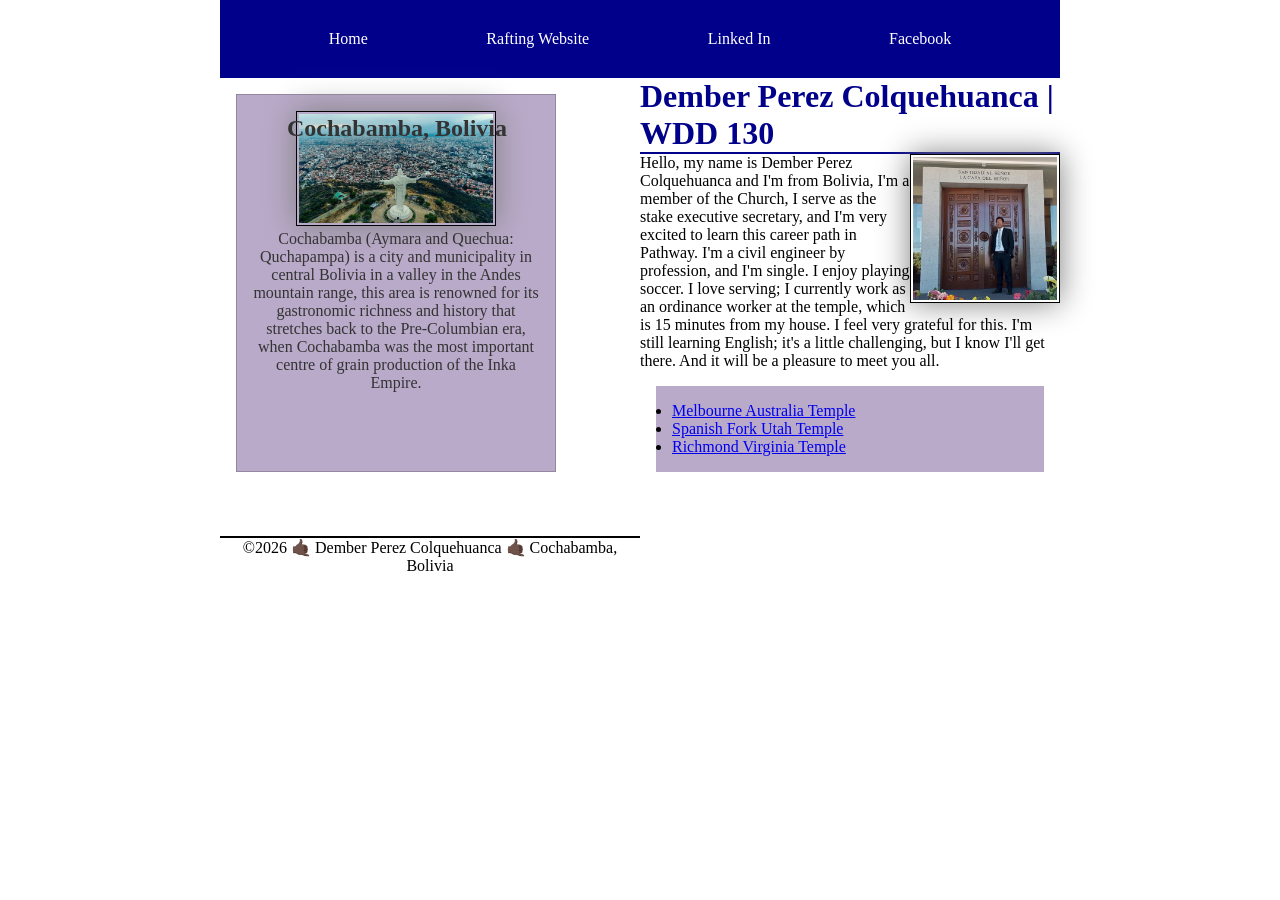
<file: index.html>
<!DOCTYPE html>
<html lang="en-US">

<head>
    <link rel="stylesheet" href="styles/styles.css">
    <meta charset="UTF-8">
    <meta name="viewport" content="width=device-width, initial-scale=1.0">
    <title>Dember Perez | WDD 130</title>
    <meta name="description"
      content="Dember Perez Colquehuanca's home page for the WDD 130 course at BYU-Idaho, where I present my personal profile and web projects">
    <meta name="author" content="Dember Perez Colquehuanca">
    <link rel="stylesheet" href="styles/styles.css">
</head>


<body>
    <header>
        <nav>
            <a href="#">Home</a>
            <a href="wwr/">Rafting Website</a>
            <a href="https://linkedin.com/in/demberperez" target="_blank">Linked
                In</a>
            <a href="https://facebook.com" target="_blank">Facebook</a>
        </nav>
    </header>
    <div class="grid">
        <main>
            <h1>Dember Perez Colquehuanca | WDD 130</h1>
            <img src="images/profile.jpg" alt="Dember in the Temple" width="200">
            <p>Hello, my name is Dember Perez Colquehuanca and I'm from Bolivia, I'm a member of the
                Church, I serve as the stake executive secretary, and I'm very
                excited to learn this career path in Pathway.
                I'm a civil engineer by profession, and I'm single. I enjoy playing soccer. I love
                serving; I
                currently work as an ordinance worker at the temple, which is 15 minutes from my
                house.
                I feel very
                grateful for this.
                I'm still learning English; it's a little challenging, but I know I'll get there.
                And it will be a pleasure to meet you all.</p>
            <ul class="box">
                <li><a href="https://www.churchofjesuschrist.org/temples/details/melbourne-australia-temple?lang=spa"
                      target="_blank">Melbourne Australia Temple</a></li>
                <li><a href="https://www.churchofjesuschrist.org/temples/details/spanish-fork-utah-temple?lang=eng"
                      target="_blank">Spanish Fork Utah Temple</a></li>
                <li><a href="https://www.churchofjesuschrist.org/temples/details/richmond-virginia-temple?lang=eng"
                      target="_blank">Richmond Virginia Temple</a></li>
            </ul>
        </main>
        <aside class="box">
            <h2>Cochabamba, Bolivia</h2>
            <img src=" images/cochabamba.jpg" alt="Cochabamba Landscape">
            <p>Cochabamba (Aymara and Quechua: Quchapampa) is a city and municipality in
                central
                Bolivia
                in a
                valley in the Andes mountain range, this area is renowned for its
                gastronomic
                richness
                and history
                that stretches back to the Pre-Columbian era, when Cochabamba was the most
                important
                centre of grain
                production of the Inka Empire.</p>
        </aside>
        <footer>
            <p>©2026 🤙🏿 Dember Perez Colquehuanca 🤙🏿 Cochabamba, Bolivia</p>
        </footer>

</body>

</html>
</file>
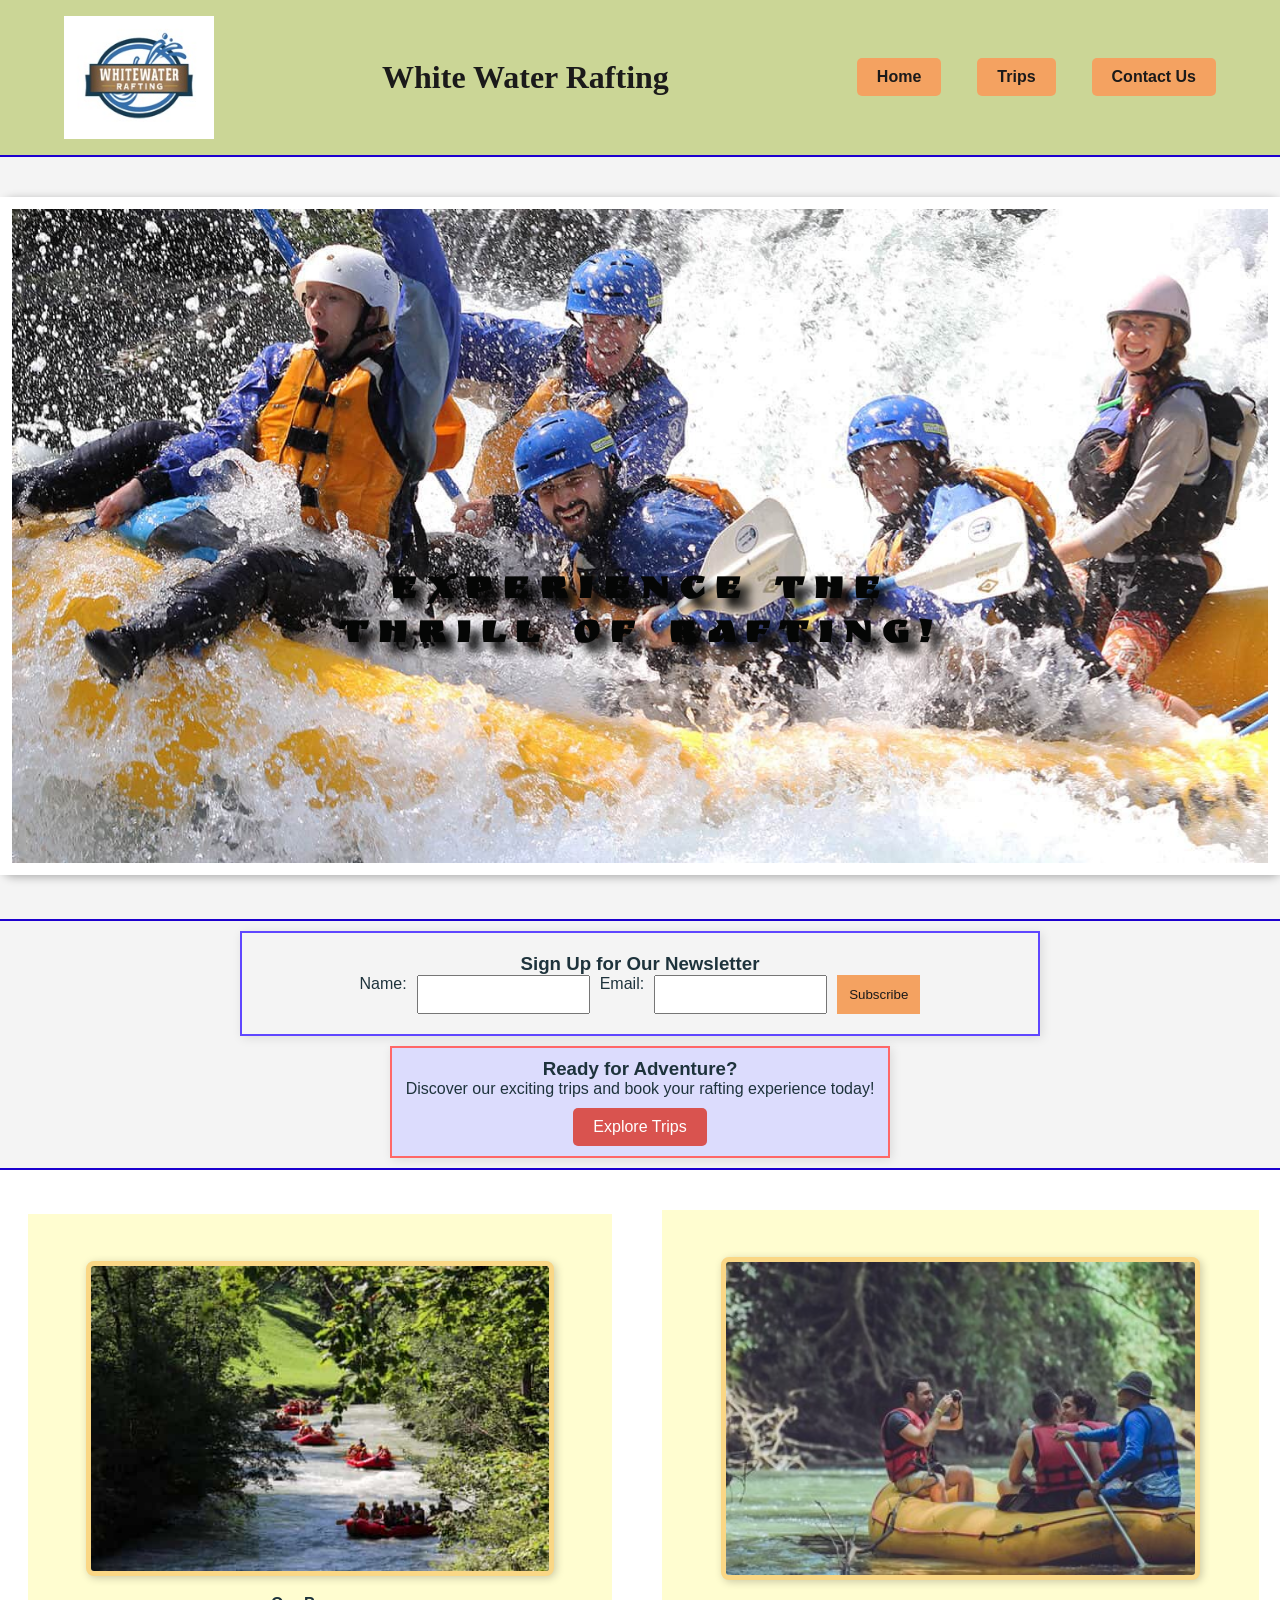
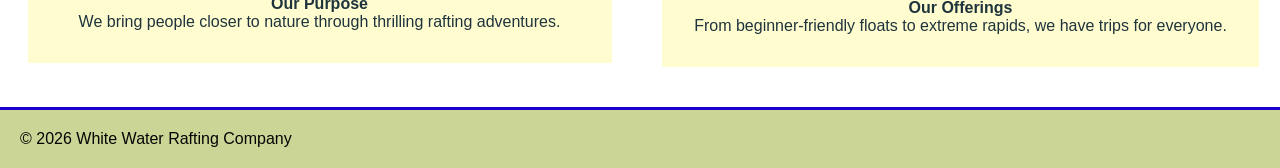
<file: wwr/index.html>
<!DOCTYPE html>
<html lang="en">

<head>
    <meta charset="UTF-8">
    <meta name="description"
      content="White Water Rafting adventures, trips, and experiences for thrill seekers and nature lovers.">
    <meta name="viewport" content="width=device-width, initial-scale=1.0">
    <title>White Water Rafting - Home</title>
    <link rel="stylesheet" href="styles/rafting.css">
</head>

<body>
    <header>
        <img src="images/z-wwr-blue.jpg" alt="Logo company" width="150">
        <h1>White Water Rafting</h1>
        <nav>
            <ul>
                <li><a href="index.html">Home</a></li>
                <li><a href="trips.html">Trips</a></li>
                <li><a href="contact.html">Contact Us</a></li>
            </ul>
        </nav>
    </header>

    <!-- Hero Section -->
    <section class="hero">
        <img src="images/mainrafting.jpg" alt="Rafting adventure" class="hero-image">
        <h2 class="hero-text">Experience the Thrill of Rafting!</h2>
    </section>

    <!-- Newsletter Signup -->
    <section class="newsletter">
        <h3>Sign Up for Our Newsletter</h3>
        <form>
            <label for="name">Name:</label>
            <input type="text" id="name" name="name" required>
            <label for="email">Email:</label>
            <input type="email" id="email" name="email" required>
            <button type="submit">Subscribe</button>
        </form>
    </section>

    <!-- Call to Action -->
    <section class="cta">
        <h3>Ready for Adventure?</h3>
        <p>Discover our exciting trips and book your rafting experience today!</p>
        <a href="trips.html" class="cta-button">Explore Trips</a>
    </section>

    <!-- Grid Layout -->
    <section class="grid-layout">
        <div class="grid-item">
            <img src="images/rafting1.jpg" alt="Rafting group">
            <h4>Our Purpose</h4>
            <p>We bring people closer to nature through thrilling rafting adventures.</p>
        </div>
        <div class="grid-item">
            <img src="images/rafting2.jpg" alt="Rafting river">
            <h4>Our Offerings</h4>
            <p>From beginner-friendly floats to extreme rapids, we have trips for everyone.</p>
        </div>
    </section>

    <footer>
        <p>&copy; 2026 White Water Rafting Company</p>
    </footer>
</body>

</html>
</file>
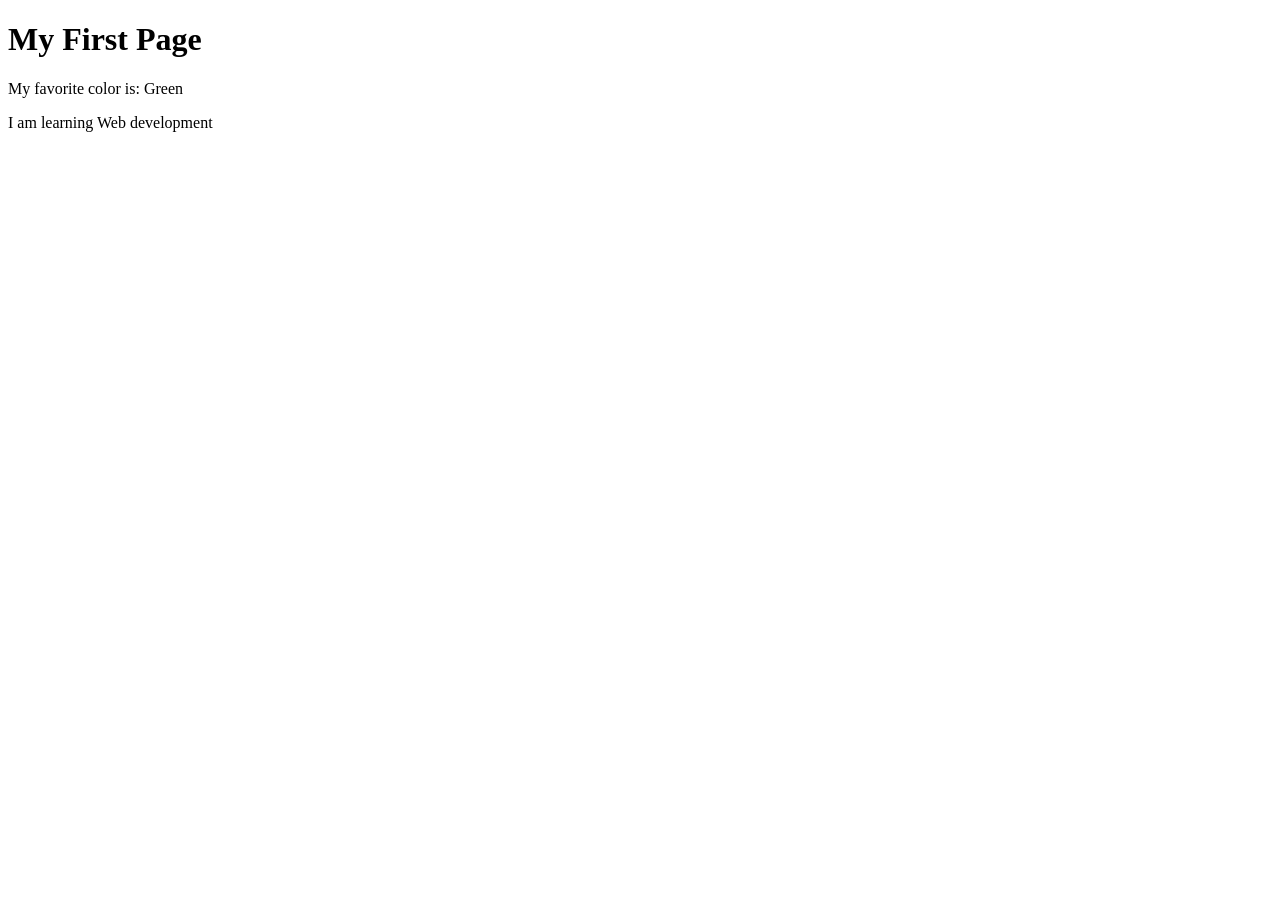
<file: week01/first-page.html>
<!DOCTYPE html>
<html lang="en">

<head>
    <meta charset="UTF-8">
    <meta name="viewport" content="width=device-width, initial-scale=1.0">
    <title>My First Page</title>
</head>

<body>
    <h1>My First Page</h1>
    <p>My favorite color is: Green </p>
    <p>I am learning Web development </p>
</body>

</html>
</file>
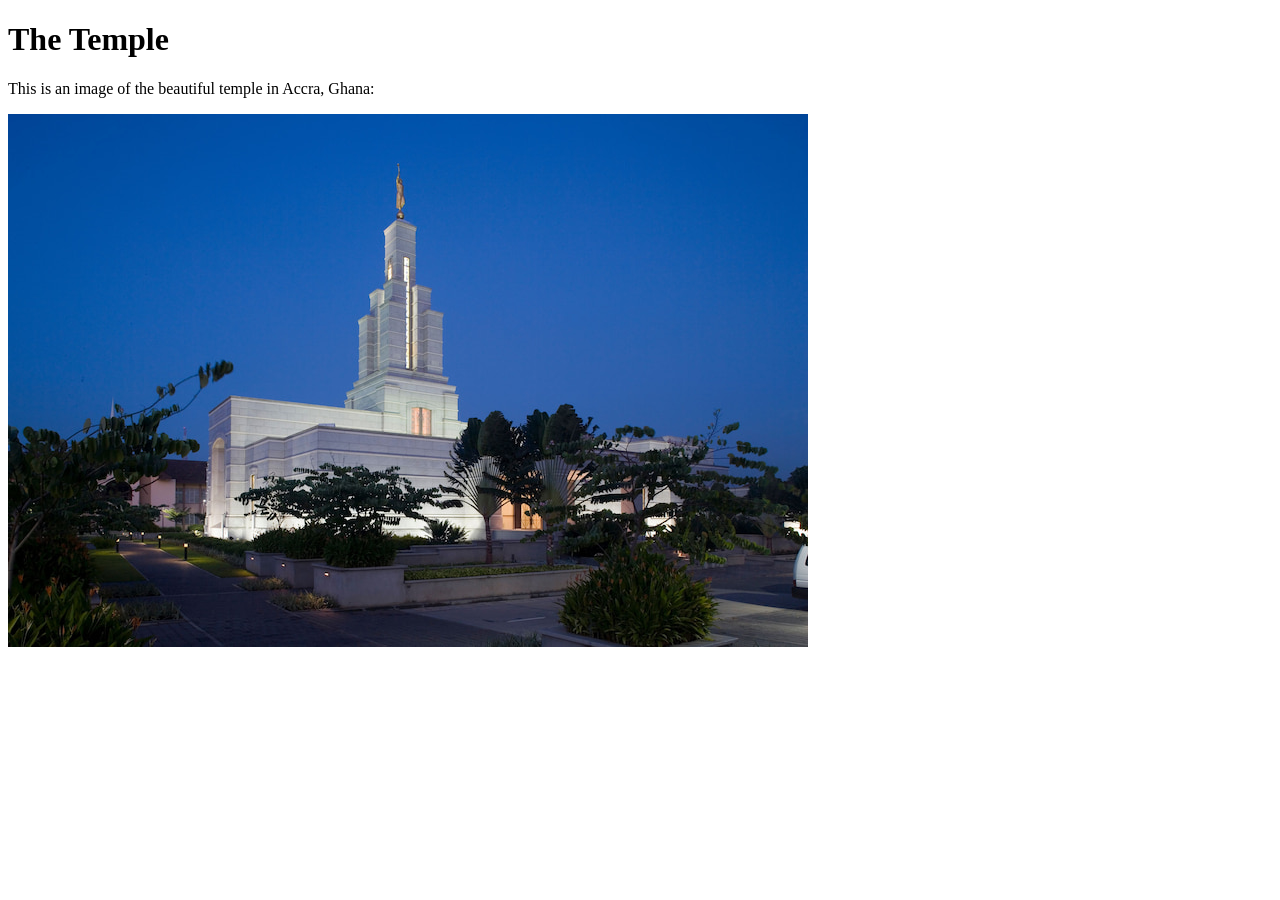
<file: week01/images-solution.html>
<!DOCTYPE html>
<html lang="en">
<head>
    <meta charset="UTF-8">
    <meta name="viewport" content="width=device-width, initial-scale=1.0">
    <title>Temple Image</title>
</head>
<body>
    <h1>The Temple</h1>
    <p>This is an image of the beautiful temple in Accra, Ghana:</p>
    <img src="images/temple-small.jpg" alt="The Accra Ghana Temple">
    
</body>
</html>
</file>
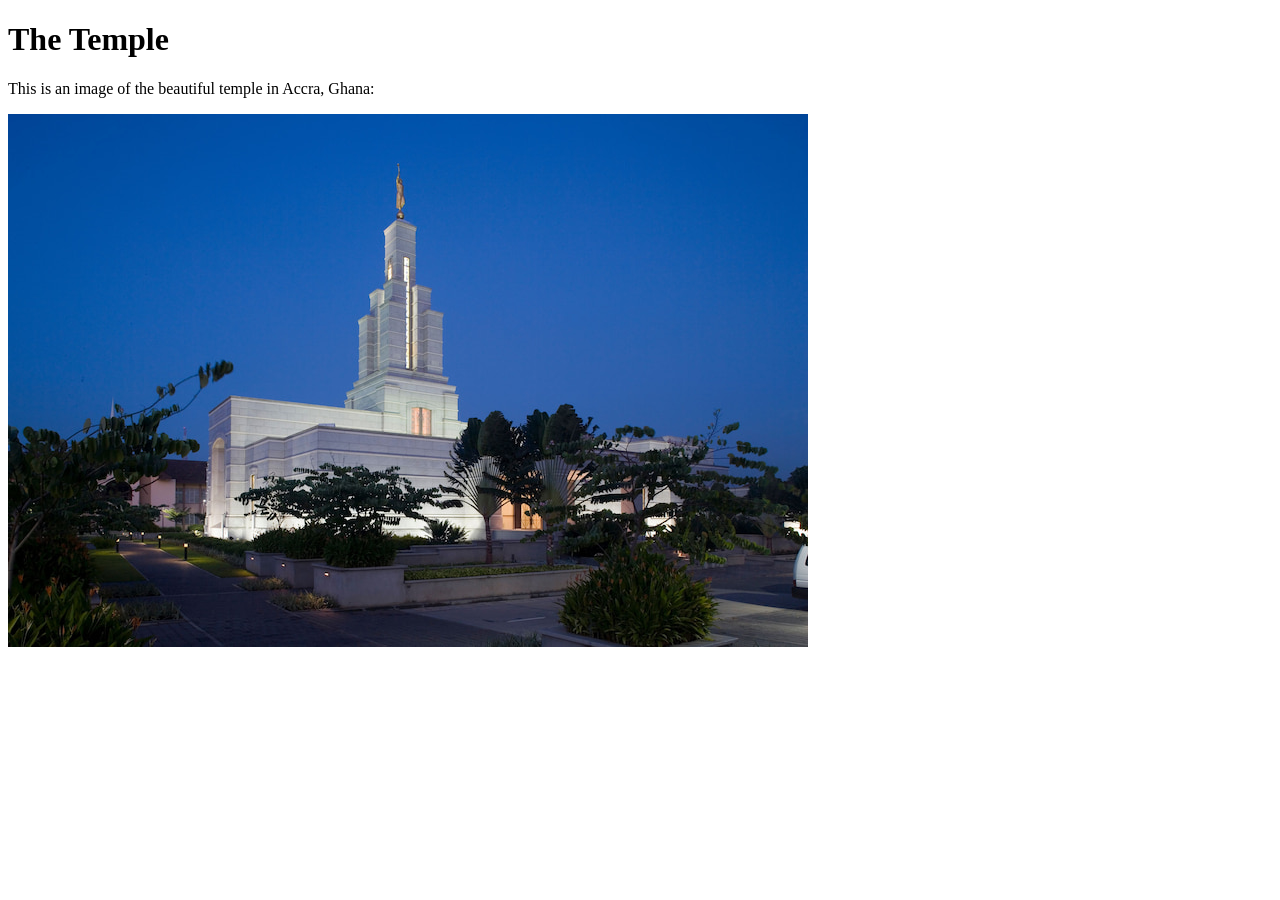
<file: week01/images.html>
<!DOCTYPE html>
<html lang="en">

<head>
    <meta charset="UTF-8">
    <meta name="viewport" content="width=device-width, initial-scale=1.0">
    <title>Temple Image</title>
</head>

<body>
    <h1>The Temple</h1>
    <p>This is an image of the beautiful temple in Accra, Ghana:</p>
    <img src="images/temple-small.jpg" alt="The Accra Ghana Temple">

</body>

</html>
</file>
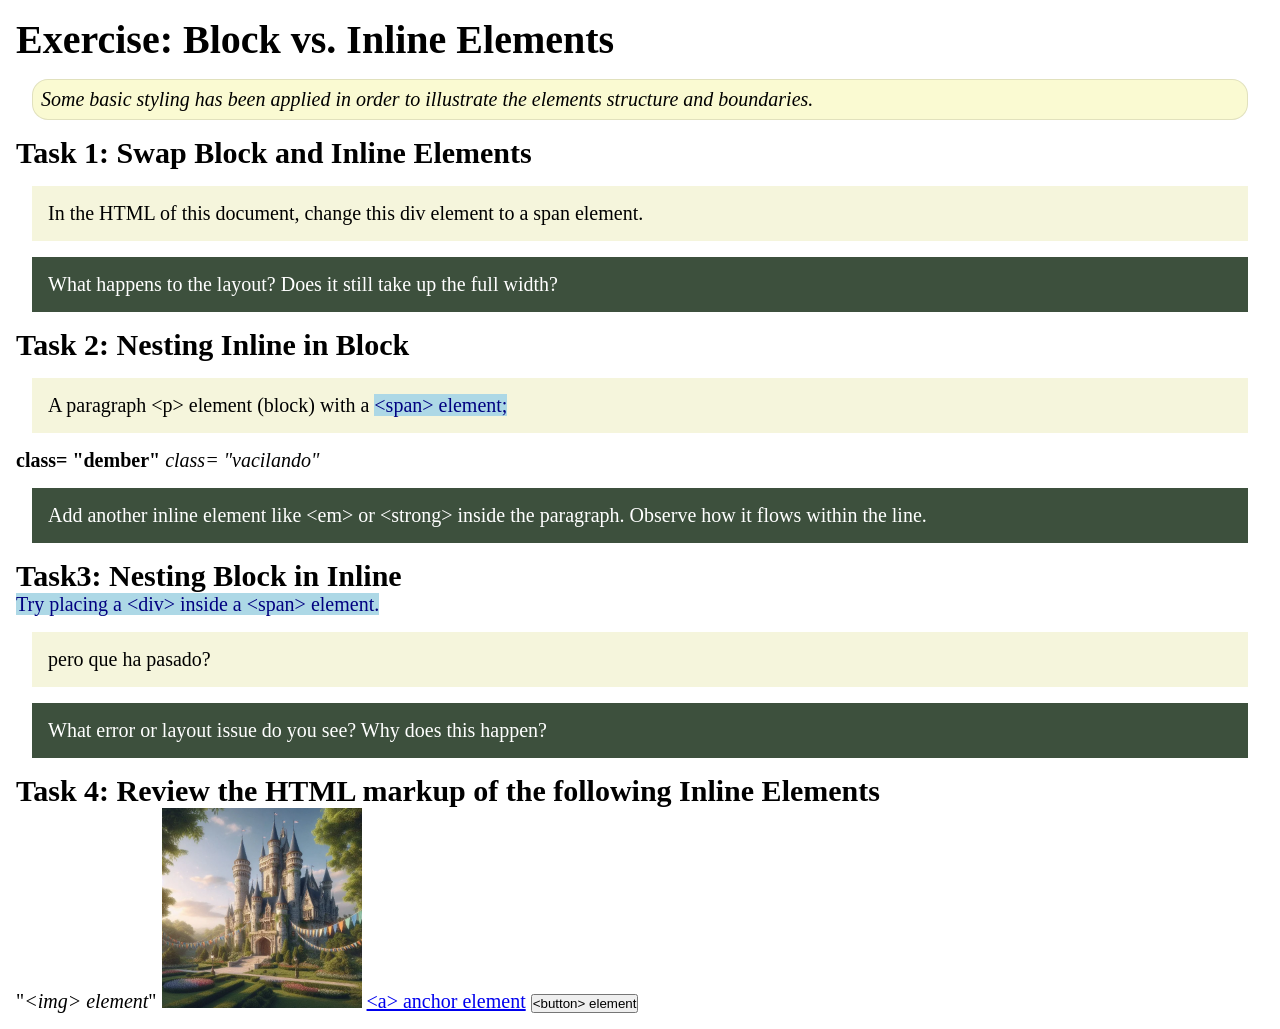
<file: week02/block-vs-inline.html>
<!DOCTYPE html>
<html lang="en">

<head>
    <meta charset="UTF-8">
    <meta name="viewport" content="width=device-width, initial-scale=1.0">
    <title>Exercise: Block vs. Inline Elements</title>
    <link rel="stylesheet" href="styles/block-vs-inline.css">
</head>

<body>
    <main>
        <h1>Exercise: Block vs. Inline Elements</h1>
        <p class="note">Some basic styling has been applied in order to illustrate the elements
            structure and
            boundaries.</p>

        <h2>Task 1: Swap Block and Inline Elements</h2>
        <div>In the HTML of this document, change this div element to a span element.</div>

        <p class="question">What happens to the layout? Does it still take up the full width?</p>

        <h2>Task 2: Nesting Inline in Block</h2>
        <p>A paragraph &lt;p&gt; element (block) with a <span>&lt;span&gt; element;</span></p>
        <strong> class= "dember"</strong>
        <em> class= "vacilando"</em>
        <p class="question">Add another inline element like &lt;em&gt; or &lt;strong&gt; inside the
            paragraph. Observe
            how it flows within the line.</p>

        <h2>Task3: Nesting Block in Inline</h2>
        <span>Try placing a &lt;div&gt; inside a &lt;span&gt; element.</span>
        <div> pero que ha pasado?</div>
        <p class="question">What error or layout issue do you see? Why does this happen?</p>


        <h2>Task 4: Review the HTML markup of the following Inline Elements</h2>
        "<em>&lt;img&gt; element</em>"
        <img src="images/castle.webp" alt="placeholder image (images are inline)" width="200"
          height="200">
        <a href="https://churchofjesuschrist.org">&lt;a&gt; anchor element</a>
        <button type="button">&lt;button&gt; element</button>
    </main>
</body>

</html>
</file>
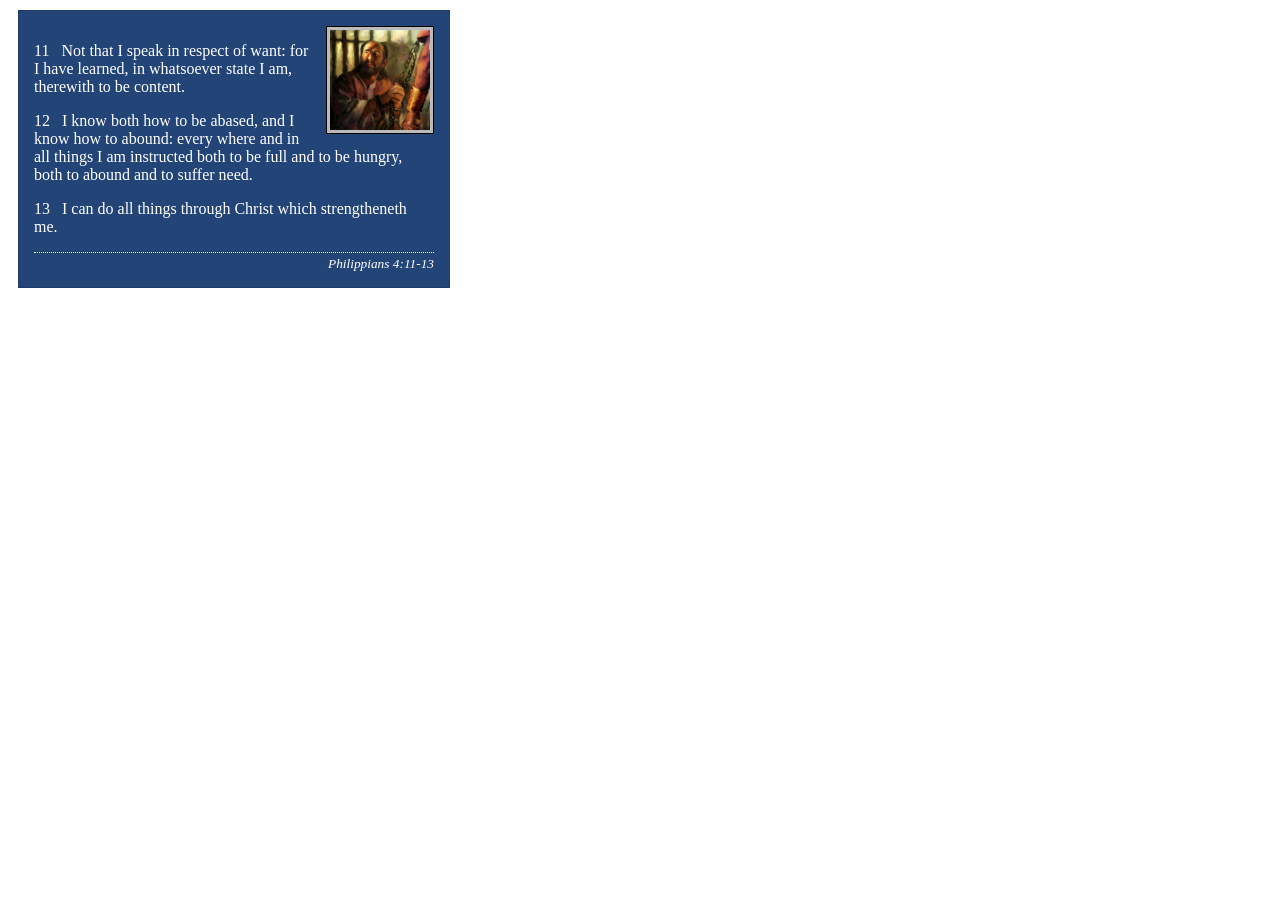
<file: week02/box-model-solution.html>
<!DOCTYPE html>
<html lang="en">
<head>
    <meta charset="UTF-8">
    <meta name="viewport" content="width=device-width, initial-scale=1.0">
    <title>Box Model Activity</title>
    <link rel="stylesheet" href="styles/box-model-solution.css">
</head>
<body>
    <main>
        <div class="callout">
            <img src="images/apostle-paul-imprisoned.webp" alt="Paul the Apostle - Imprisoned in Rome" width="200" height="200">
            <blockquote>
                <p>11 &nbsp; Not that I speak in respect of want: for I have learned, in whatsoever state I am, therewith to be content.</p>
                <p>12 &nbsp; I know both how to be abased, and I know how to abound: every where and in all things I am instructed both to be full and to be hungry, both to abound and to suffer need.</p>
                <p>13 &nbsp; I can do all things through Christ which strengtheneth me.</p>
            </blockquote>
            <cite>Philippians 4:11-13</cite>
        </div>
    </main>
</body>
</html>
</file>
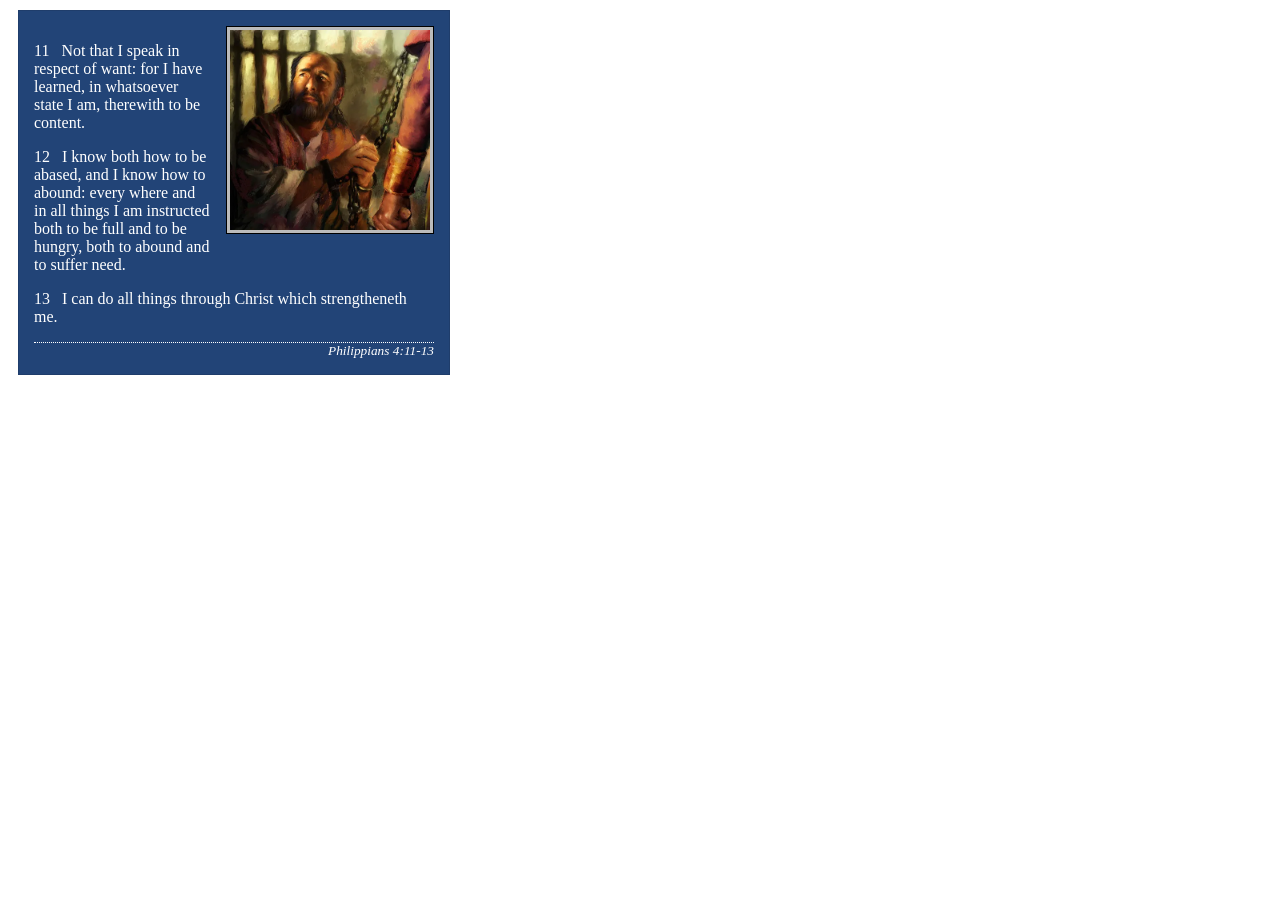
<file: week02/box-model.html>
<!DOCTYPE html>
<html lang="en">

<head>
    <meta charset="UTF-8">
    <meta name="viewport" content="width=device-width, initial-scale=1.0">
    <title>Box Model Activity</title>
    <link rel="stylesheet" href="styles/box-model.css">
</head>

<body>
    <main>
        <div class="callout">
            <img src="images/apostle-paul-imprisoned.webp"
              alt="Paul the Apostle - Imprisoned in Rome" width="200" height="200">
            <blockquote>
                <p>11 &nbsp; Not that I speak in respect of want: for I have learned, in whatsoever
                    state I am, therewith to be content.</p>
                <p>12 &nbsp; I know both how to be abased, and I know how to abound: every where and
                    in all things I am instructed both to be full and to be hungry, both to abound
                    and to suffer need.</p>
                <p>13 &nbsp; I can do all things through Christ which strengtheneth me.</p>
            </blockquote>
            <cite>Philippians 4:11-13</cite>
        </div>
    </main>
</body>

</html>
</file>
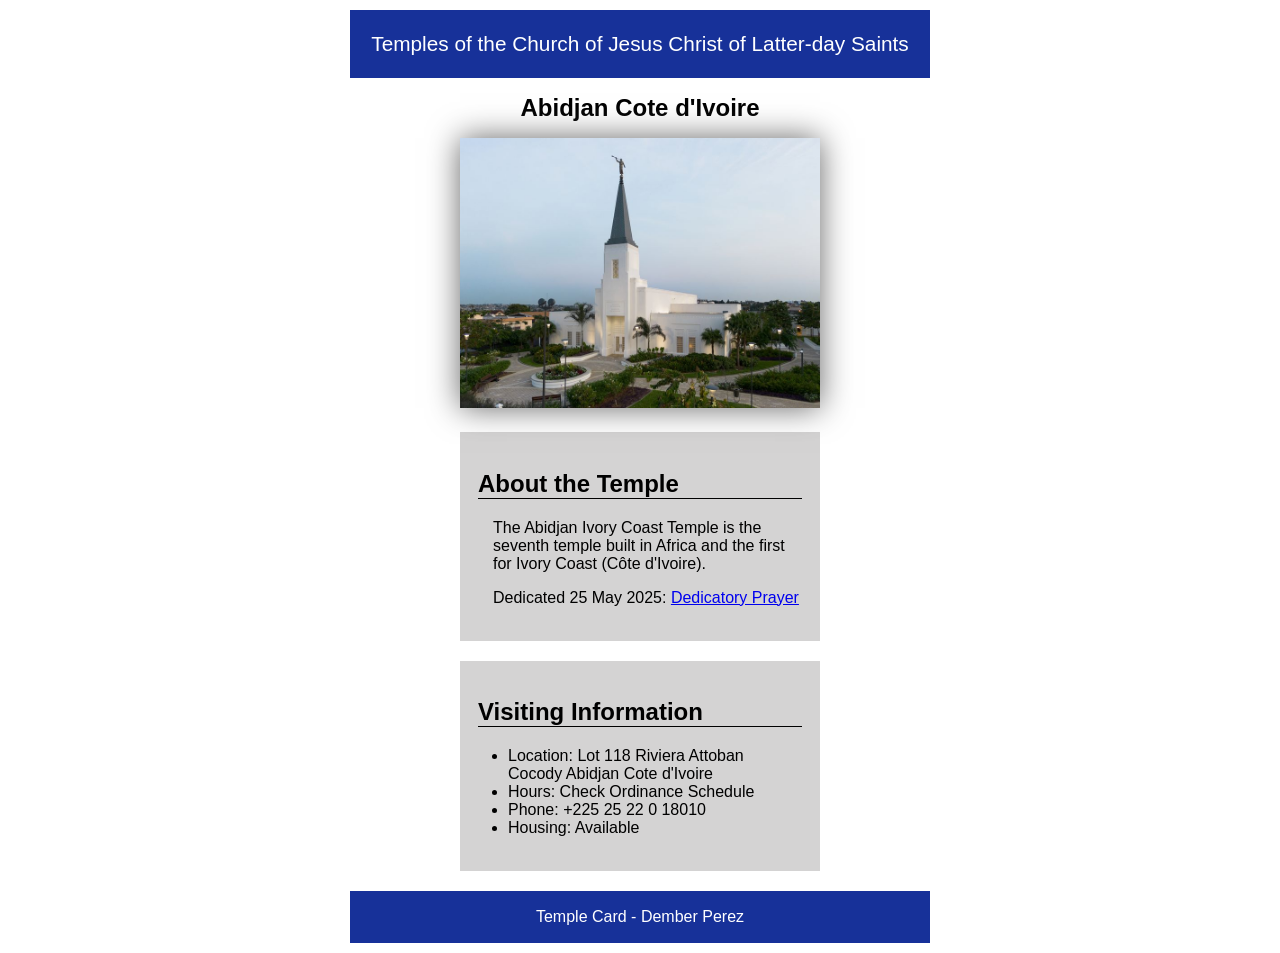
<file: week02/temple.html>
<!DOCTYPE html>
<html lang="en">

<head>
    <meta charset="UTF-8">
    <meta name="viewport" content="width=device-width, initial-scale=1.0">
    <title>Temple Card - Abidjan Cote d'Ivoire</title>
    <link rel="stylesheet" href="styles/temple.css">
</head>

<body>
    <header>
        <p>Temples of the Church of Jesus Christ of Latter-day Saints</p>
    </header>
    <main>
        <h1>Abidjan Cote d'Ivoire</h1>
        <picture>
            <img src="images/abidjan-ivory-coast.jpeg" alt="Abidjan Cote d'Ivoire Temple">
        </picture>
        <section>
            <h2>About the Temple</h2>
            <p>The Abidjan Ivory Coast Temple is the seventh temple built in Africa and the first
                for Ivory Coast (Côte
                d'Ivoire).</p>
            <p>Dedicated 25 May 2025: <a
                  href="https://www.churchofjesuschrist.org/temples/dedicatory-prayer/abidjan-ivory-coast-temple/2025-05-25?lang=eng"
                  target="_blank" rel="noopener noreferrer">Dedicatory Prayer</a></p>
        </section>
        <section>
            <h2>Visiting Information</h2>
            <ul>
                <li>Location: Lot 118 Riviera Attoban Cocody Abidjan Cote d'Ivoire</li>
                <li>Hours: Check Ordinance Schedule</li>
                <li>Phone: +225 25 22 0 18010</li>
                <li>Housing: Available</li>
            </ul>
        </section>
    </main>
    <footer>
        <p>Temple Card - Dember Perez</p>
    </footer>
</body>

</html>
</file>
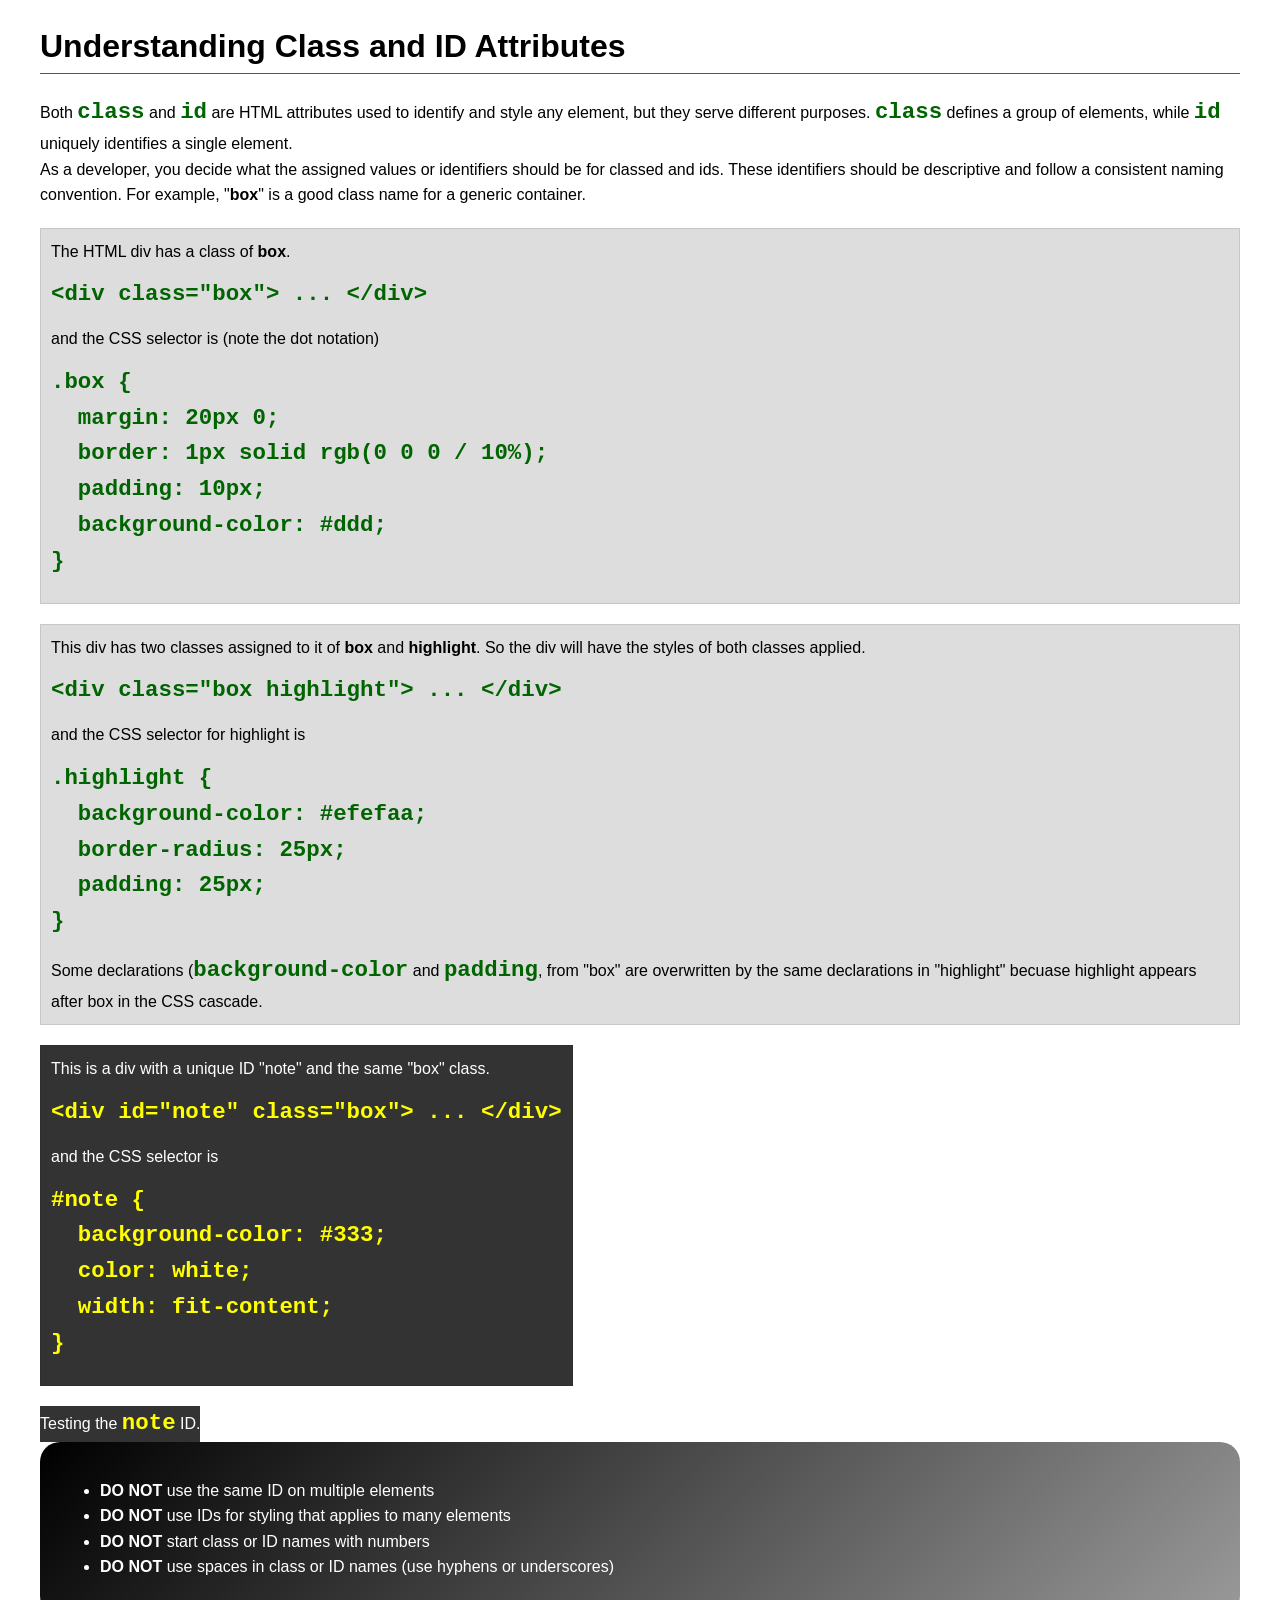
<file: week03/class-and-id.html>
<!DOCTYPE html>
<html lang="en">

<head>
    <meta charset="UTF-8">
    <meta name="viewport" content="width=device-width, initial-scale=1.0">
    <title>Class vs ID Attributes</title>
    <link rel="stylesheet" href="styles/class-and-id.css">
</head>

<body>
    <h1>Understanding Class and ID Attributes</h1>
    <p>Both <code>class</code> and <code>id</code> are HTML attributes used to identify and style
        any element, but they
        serve different purposes. <code>class</code> defines a group of elements, while
        <code>id</code> uniquely
        identifies a single element.
    </p>
    <p>As a developer, you decide what the assigned values or identifiers should be for classed and
        ids. These
        identifiers should be
        descriptive and follow a consistent naming convention. For example, "<strong>box</strong>"
        is a good class name
        for a generic container.</p>
    <div class="box">
        <p>The HTML div has a class of <strong>box</strong>.</p>
        <pre><code class="html">&lt;div class="box"&gt; ... &lt;/div&gt;</code></pre>
        and the CSS selector is (note the dot notation)
        <pre><code class="css">.box {
  margin: 20px 0;
  border: 1px solid rgb(0 0 0 / 10%);
  padding: 10px;
  background-color: #ddd; 
}</code></pre>
    </div>


    <div class="box">
        <p>This div has two classes assigned to it of <strong>box</strong> and
            <strong>highlight</strong>. So the div
            will have the styles of both classes applied.
        </p>
        <pre><code class="html">&lt;div class="box highlight"&gt; ... &lt;/div&gt;</code></pre>
        and the CSS selector for highlight is
        <pre><code class="css">.highlight {
  background-color: #efefaa;
  border-radius: 25px;
  padding: 25px;
}</code></pre>
        <p>Some declarations (<code>background-color</code> and <code>padding</code>, from "box" are
            overwritten by the same declarations in "highlight" becuase highlight appears after box
            in the CSS cascade.</p>
    </div>

    <div id="note" class="box">
        <p>This is a div with a unique ID "note" and the same "box" class.</p>
        <pre><code class="html">&lt;div id="note" class="box"&gt; ... &lt;/div&gt;</code></pre>
        and the CSS selector is
        <pre><code class="css">#note {
  background-color: #333;
  color: white;
  width: fit-content;
}</code></pre>
    </div>

    <div id="note">
        <p>Testing the <code>note</code> ID.</p>
    </div>

    <section id="best-practice">
        <ul>
            <li><strong>DO NOT</strong> use the same ID on multiple elements</li>
            <li><strong>DO NOT</strong> use IDs for styling that applies to many elements</li>
            <li><strong>DO NOT</strong> start class or ID names with numbers</li>
            <li><strong>DO NOT</strong> use spaces in class or ID names (use hyphens or underscores)
            </li>
        </ul>
    </section>


</body>

</html>
</file>
<file: styles/styles.css>
* {
    margin: 0;
    padding: 0;
    box-sizing: border-box;
}

:root {
    --heading-background-color: darkblue;
    --heading-text-color: #fff;
    --heading-font: Lato, arial, sans-serif;
    --padding: 1rem;
    --border: 1px solid rgb(0 0 0 / 0.1);
}

header,
.grid,
footer {
    max-width: 840px;
    margin: 0 auto;

}

nav {
    background-color: darkblue;
    padding: 10px;
    display: flex;
    justify-content: space-evenly;
    align-items: center;
}

main {
    max-width: 840px;
    grid-column: 2/3;
}

aside {
    width: 20rem;
    margin: 1rem;
    border: 1px solid rgb(0 0 0 / 0.2);
    /* 1️⃣ */
    padding: 1rem;
    background-color: #eee;
    color: #333;
    text-align: center;
    position: relative;
    grid-column: 1/2;
    grid-row: 1/2;
}

aside img {
    width: 200px;
    height: auto;
    border: 1px solid black;
    padding: 2px;
    box-shadow: 0 0 30px gray;

}

nav a {
    color: white;
    display: block;
    padding: 20px;
    text-decoration: none;
    font-family: lato;
}

h1 {
    color: darkblue;
    border-bottom: 2px solid darkblue;
}

h2 {
    position: absolute;
    top: 20px;
    left: 50px;
}

aside {
    width: 20rem;
    text-align: center;
    position: relative;
}

main img {
    width: 150px;
    height: auto;
    border: 1px solid black;
    padding: 2px;
    box-shadow: 0 0 30px gray;
    float: right;
}

footer {
    margin-top: 3rem;
    border-top: 2px solid #000;
    text-align: center;
}

p {
    padding: 0;
}

/*Class Selectors */
.box {
    margin: 1rem;
    padding: 1rem;
    background-color: #b9aac9;

}

.grid {
    display: grid;
    grid-template-columns: 1fr 1fr;

}
</file>
<file: wwr/styles/rafting.css>
/* 
  File: rafting.css
  Description: Styles for the Whitewater Rafting site
*/

@import url('https://fonts.googleapis.com/css2?family=Ruslan+Display&display=swap');

/* Define CSS Variables */
:root {
    --primary-color: #1b1a1a;
    /* forest green */
    --secondary-color: #f4a261;
    --font-head-foot: rgb(255, 255, 255);
    /* warm sand */
    --accent1-color: #1e333c;
    /* dark slate blue */
    --accent2-color: #1c00cf;
    /* light golden yellow */
    --body-bg: rgb(234, 234, 234, 0.5);
    --font: hsl(240, 100%, 92%, 0.8);
    --heading-font: "Times New Roman", "Georgia", serif;
    --body-font: Arial, Helvetica, sans-serif;
}

/* Layout Essentials */
body {
    font-family: sans-serif;
    margin: 0;
    padding: 0;
    color: var(--primary-color);
    background-color: #FFFDD0;
}

header,
footer {
    display: flex;
    justify-content: space-between;
    align-items: center;
    padding: 1rem 5%;
    background: #cbd696;
    color: rgb(5, 5, 5);
}

.header img {
    border: 6px solid rgba(245, 222, 179, 0.6);
    margin: 0 auto;
    border-radius: 10px;
    /* Bordes redondeados para un look más amigable */
    box-shadow: 2px 2px 8px rgba(255, 0, 0, 0.3);
    /* Sombra suave para resaltar */
    max-width: 90%;
    /* Controla el tamaño */
    height: auto;

}

nav a {
    color: white;
    margin-left: 20px;
    text-decoration: none;
}

/* Hero Section */
.hero {
    position: relative;
}

.hero h2.hero-text {
    position: absolute;
    top: 60%;
    left: 50%;
    background-size: auto;
    color: rgb(5, 6, 5);
    font-size: 2.5rem;
    text-shadow: 10px 10px 10px rgb(4, 4, 4);
    font-family: 'Ruslan Display', cursive;
    /* Fuente juvenil */
    letter-spacing: 10px;
    text-align: center;
}

.hero img {
    width: 100%;

    object-fit: cover;
    border: 12px solid;
    margin: 0 auto;
    border-radius: 12px;
    /* Bordes redondeados para un look más amigable */
    box-shadow: 2px 2px 10px rgba(0, 0, 0, 0.3);
    /* Sombra suave para resaltar */
    max-width: 100%;
    /* Controla el tamaño */
    height: auto;
    border-image: linear-gradient(45deg, #ffffff, #ffffff) 1
}

.hero-msg {
    position: absolute;
    top: 10%;
    left: 10%;
    background: rgba(0, 0, 0, 0.6);
    color: white;
    padding: 2rem;
    border-radius: 8px;
}

/* Home Grid */
.home-grid {
    display: grid;
    grid-template-columns: 1fr 1fr;
    gap: 20px;
    padding: 3rem 5%;
}

.grid-card img {
    width: 100%;
    border-radius: 5px;
}

/* Newsletter Form */
.newsletter {
    background: #f4f4f4;
    padding: 2rem;
    text-align: center;
    margin: 10px auto;
    padding: 20px;
    border: 2px solid #5f46ff;
    max-width: 800px;
    box-shadow: 2px 2px 10px rgba(0, 0, 0, 0.1)
}

.cta {
    background: var(--font);
    padding: 2rem;
    text-align: center;
    border: 2px solid #ff6767;
    padding: 10px;
    max-width: 500px;
    text-align: center;
    box-shadow: 2px 2px 10px rgba(0, 0, 0, 0.1);
    margin: 10px auto;

}

.newsletter form {
    display: flex;
    justify-content: center;
    gap: 10px;
}

/*---------------- Trips Page Specifics --------------*/
.trip-item {
    display: grid;
    grid-template-columns: 1fr 2fr;
    align-items: center;
    gap: 20px;
    margin-bottom: 2rem;
    padding: 0 5%;
}

.trip {
    text-align: center;
}

.trip img {
    width: 50%;
    border-radius: 8px;
    display: block;
    /* Convierte la imagen en bloque */
    margin: 0 auto 20px auto;
    /* Centra horizontalmente y agrega espacio inferior */
    border: 10px transparent;
    /* Borde transparente */
    border-radius: 10px;
    /* Bordes redondeados para un look más amigable */
    box-shadow: 2px 2px 8px rgba(0, 0, 0, 0.2);
    /* Sombra suave para resaltar */
    max-width: 90%;
    /* Controla el tamaño para que no se desborde */
    height: auto;
}

table {
    width: 90%;
    margin: 2rem auto;
    border-collapse: collapse;
}

.trips-table h2 {
    text-align: center;
}

th,
td {
    border: 1px solid #ddd;
    padding: 12px;
    text-align: left;
}

th {
    background-color: #333;
    color: white;
}

.cta-button {
    display: inline-block;
    background: #d9534f;
    color: white;
    padding: 10px 20px;
    text-decoration: none;
    border-radius: 5px;
    margin-top: 10px;
}

.hero {
    position: relative;
}

.hero-image {
    width: 100%;
    height: auto;
}

.hero-text {
    position: absolute;
    top: 50%;
    left: 50%;
    transform: translate(-50%, -50%);
    color: white;
    font-size: 2.5rem;
    text-shadow: 2px 2px 5px black;
}

.grid-layout {
    display: grid;
    grid-template-columns: 1fr 1fr;
    gap: 02px;
    align-items: center;
    justify-items: center;
    background-color: #ffffff;

}

.grid-item img {
    width: 90%;
    height: auto;
    margin: 15px;
    /* Espacio alrededor de la imagen */
    border: 5px solid #fad785;
    /* Borde color crema (tono wheat) */
    border-radius: 8px;
    /* Bordes ligeramente redondeados */
    box-shadow: 2px 2px 8px rgba(0, 0, 0, 0.2);
    /* Sombra suave para resaltar */
    box-shadow: 2px 2px 8px rgba(0, 0, 0, 0.2);
    background-color: #FFFDD0;
}

.grid-item {
    background-color: #FFFDD0;
    padding: 2rem;
    text-align: center;
    border: #1c00cf;
}

nav ul {
    display: flex;
    justify-content: flex-end;
    /* Pushes buttons to the right */
    list-style: none;
    margin: 0;
    padding: 0;
    gap: 1rem;
}

nav ul li a {
    display: inline-block;
    padding: 10px 20px;
    background-color: var(--secondary-color);
    /* Blue color matching your logo theme */
    color: var(--primary-color);
    /* Text color */
    text-decoration: none;
    /* Remove underline */
    font-weight: bold;
    border-radius: 5px;
    text-align: center;
}

/*------------ contact------------*/
nav ul {
    display: flex;
    justify-content: flex-end;
    /* Pushes buttons to the right */
    list-style: none;
    margin: 0;
    padding: 0;
    gap: 1rem;
}

nav ul li a {
    display: inline-block;
    padding: 10px 20px;
    background-color: var(--secondary-color);
    /* Blue color matching your logo theme */
    color: var(--primary-color);
    /* Text color */
    text-decoration: none;
    /* Remove underline */
    font-weight: bold;
    border-radius: 5px;
    text-align: center;
}

.contact-info {
    background: var(--font);
    padding: 0px;
    text-align: center;
    grid-template-columns: auto 1fr;
    display: flex;
    justify-content: center;
    flex-direction: column;
    align-items: center;
    width: 100%;
    grid-column: 1 / span 2;
    border-bottom: 1px solid #eee;
    padding-bottom: 20px;

}

h1 {
    font-family: var(--heading-font);
    color: var(--primary-color);
    display: flex;

}

.map {
    flex: 1;
    padding: 0;
    margin: 1px;
    grid-column: 1;

}

.map iframe {
    border: 0;
    width: 100%;
}

/*contact form */
.contact-form {
    flex: 1;
    display: flex;
    flex-direction: column;
    gap: 10px;
    grid-column: 2;

}

.form-group {
    display: flex;
    align-items: center;
    justify-content: space-between;
}

.form-group input {
    width: 70%;
    padding: 5px;
    border: 1px solid #999;
    display: inline-block;
}

.radio-group {
    width: 200%;
    font-size: 0.5rem;
    text-align: center;
    position: relative;
    left: -50px;
    display: flex;
    flex-direction: column;
    gap: 10px;
    margin-top: 10px;

}

.radio-group label {
    width: 1%;
    font-size: 0.5rem;
    text-align: center;
    position: relative;
    left: 120px;
    top: -40px;
    flex-direction: column;
    gap: 10px;
    margin-top: 10px;
    margin-bottom: 5px;

}

.radio-group input[type="radio"] {
    margin-right: 10px;
}

.radio-item {
    display: flex;
    align-items: center;
    /* Alinea el círculo con el centro del texto */
    gap: 8px;
    /* Espacio pequeño entre el círculo y la letra */
    cursor: pointer;
}

.radio-item input {
    margin: 0;
    cursor: pointer;
}

.submit-btn {
    padding: 12px;
    background: #E0E0E0;
    border: 1px solid #999;
    cursor: pointer;
    font-weight: bold;
}

.team-section {
    text-align: center;
}

.team-grid {
    display: flex;
    justify-content: space-around;
    margin-top: 0px;
}

.employee-card img {
    width: 100px;
    background-color: #E0E0E0;
    margin: 0 auto 10px;
    border: 1px solid #35229f;
    justify-content: center;
    display: flex;
    font-size: 0;
}

.map img {
    width: 100%;
    display: flex;
    align-items: center;
    position: relative;
    top: 20px;
    align-self: center;
}

.contact-form textarea {
    display: inline-block;
    width: 100%;
    padding: 0.2rem;
}

button {
    background: var(--secondary-color);
    color: var(--primary-color);
    border: none;
    padding: 0.75rem;
    cursor: pointer;
}

.profiles {
    background: #f1f1f1;
    padding: 1rem;
    display: flex;
    gap: 1rem;
    justify-content: center;
}

.profile {
    background: white;
    border: 1px solid #ccc;
    padding: 2rem;
    width: 150px;
    text-align: center;
}

/* Reset Box Model */
* {
    margin: 0;
    padding: 0;
    box-sizing: border-box;
}

/* Global Body Styles */
body {
    font-family: var(--body-font);
    color: var(--accent1-color);
    background-color: var(--body-bg);
    margin: 0;
    padding: 0;
}

section {
    border-top: 2px solid var(--accent2-color);
    border-bottom: 2px solid var(--accent2-color);
    padding: 40px 0;
}

/* Footer Layout */
footer {
    display: flex;
    justify-content: space-between;
    align-items: center;
    padding: 20px;
    border-top: 1px solid var(--accent2-color)
}

/* Layout Constraints */

main {
    max-width: 840px;
    margin: 0 auto;
    display: grid;
    gap: 1rem;
    padding: 1rem;
    grid-template-columns: 1fr;
}

/* Typography */

/* Footer Social Media Links */
.socialmedia a {
    text-decoration: none;
}
</file>
<file: week02/styles/block-vs-inline.css>
* {
    margin: 0;
    padding: 0;
}

body {
    font-size: 20px;
    margin: 1rem;
}

p,
div {
    background-color: beige;
    margin: 1rem;
    padding: 1rem;
}

span {
    color: navy;
    background-color: lightblue;
}

code {
    margin: 0;
    padding: 0;
    color: green;
    font-size: 1.2rem;
}

.note {
    font-style: italic;
    background-color: lightgoldenrodyellow;
    border-radius: 1rem;
    border: 1px solid rgb(0 0 0 / 10%);
    margin: 1rem;
    padding: .5rem;
}

.question {
    background-color: #3d503d;
    color: #fff;
}
</file>
<file: week02/styles/box-model-solution.css>
.callout {
    max-width: 400px;
    margin: 10px;
    border: 1px solid rgba(0, 0, 0, .1);
    padding: 15px;
    background-color: #247;
    color: #fff;
}

.callout img {
    float: right;
    margin: 0 0 10px 15px;
    border: 1px solid #000;
    padding: 3px;
    background-color: #bbb;
    width: 100px;
    height: auto;

}

blockquote {
    margin: 0;
}

cite {
    display: block;
    border-top: 1px dotted #fff;
    padding-top: 3px;
    text-align: right;
    font-size: smaller;
}
</file>
<file: week02/styles/box-model.css>
.callout {
    max-width: 400px;
    margin: 10px;
    border: 1px solid rgb(0 0 0 / 0.1);
    padding: 15px;
    background-color: #247;
    color: #fff;

}

.callout img {
    float: right;
    margin: 0 0 10px 15px;
    border: 1px solid #000;
    padding: 3px;
    background-color: #bbb;
    width: 15 0px;
    height: auto;
}

blockquote {
    margin: 0;
}

cite {
    display: block;
    border-top: 1px dotted #fff;
    text-align: right;
    font-size: smaller;

}
</file>
<file: week02/styles/temple.css>
body {
    width: 600px;
    margin: auto;
    font-family: lato, sans-serif;

}

main {
    width: 60%;
    margin: auto;

}

header,
footer {
    background-color: #173199;
    text-align: center;
    color: #fff;
    padding: 1px;
    font-size: 1.3rem;
    margin: 10px;
}

footer {
    font-size: 1rem;
}

h1 {
    text-align: center;
    font-size: 1.5rem;

}

img {
    width: 100%;
    margin: auto;
    box-shadow: 0 0 30px #666;
}

section {
    width: 90%;
    background-color: #d4d3d3;
    margin: 20px auto;
    padding: 5%;

}

h2 {
    border-bottom: 1px solid black;
}

section p {
    margin-left: 15px;
}

section ul {
    margin-left: -10px;
}
</file>
<file: week03/styles/class-and-id.css>
body {
    font-family: Arial, sans-serif;
    line-height: 1.6;
    margin: 0;
    padding: 0 40px;
}

h1 {
    border-bottom: 1px solid rgb(0 110 182);
    padding-bottom: 0;
}



p {
    margin: 0;
}

code {
    color: darkgreen;
    font-weight: 700;
    font-size: 1.4rem;
}

/* Class examples - can be reused */

.box {
    margin: 20px 0;
    border: 1px solid rgb(0 0 0 / 10%);
    padding: 10px;
    background-color: #ddd; /* this is shorthand for #dddddd */
}

.highlight {
    background-color: #efefaa;
    border-radius: 25px;
    padding: 25px;
}

/* ID examples - should be unique */

#note {
    background-color: #333;
    color: white;
    width: fit-content;
}

#note code {
    color: yellow;
}

#best-practice {
    background: linear-gradient(135deg, #000 0%, #999 100%);
    color: white;
    border-radius: 20px;
    padding: 20px
}
</file>
